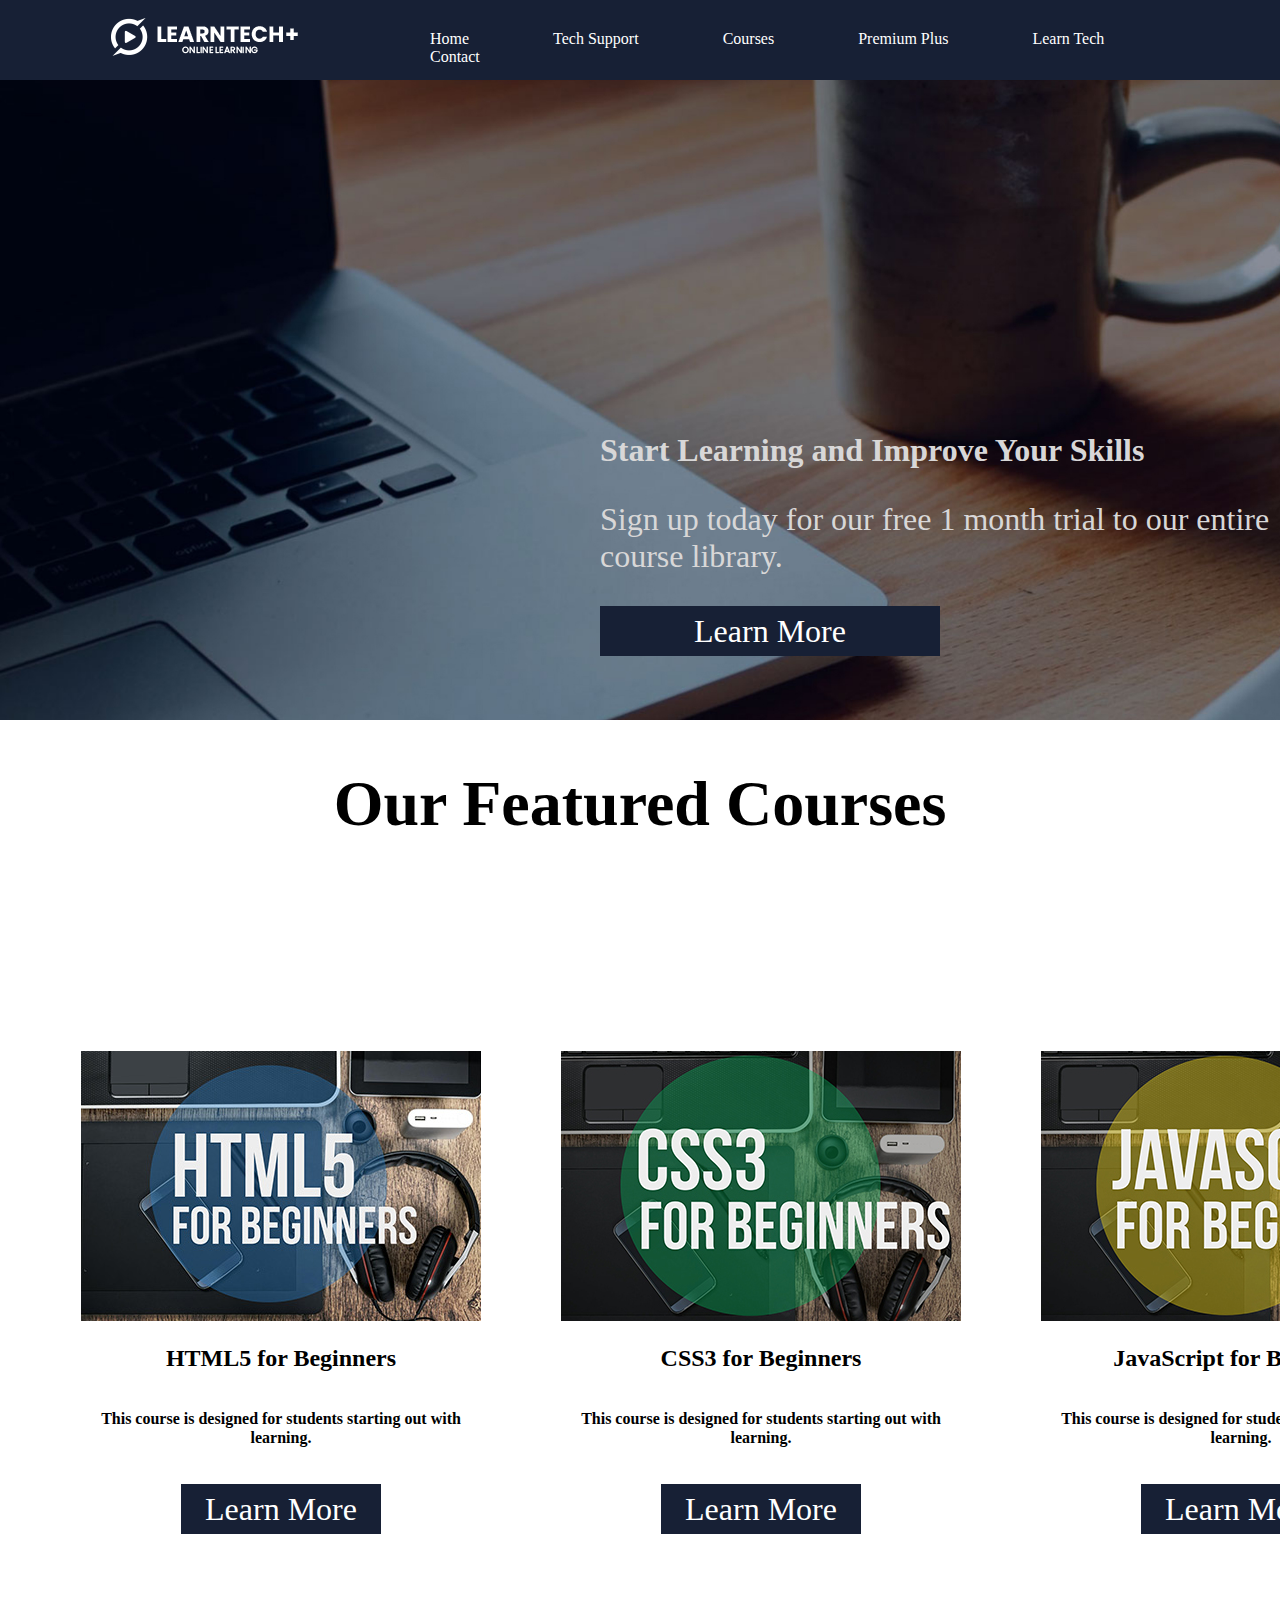
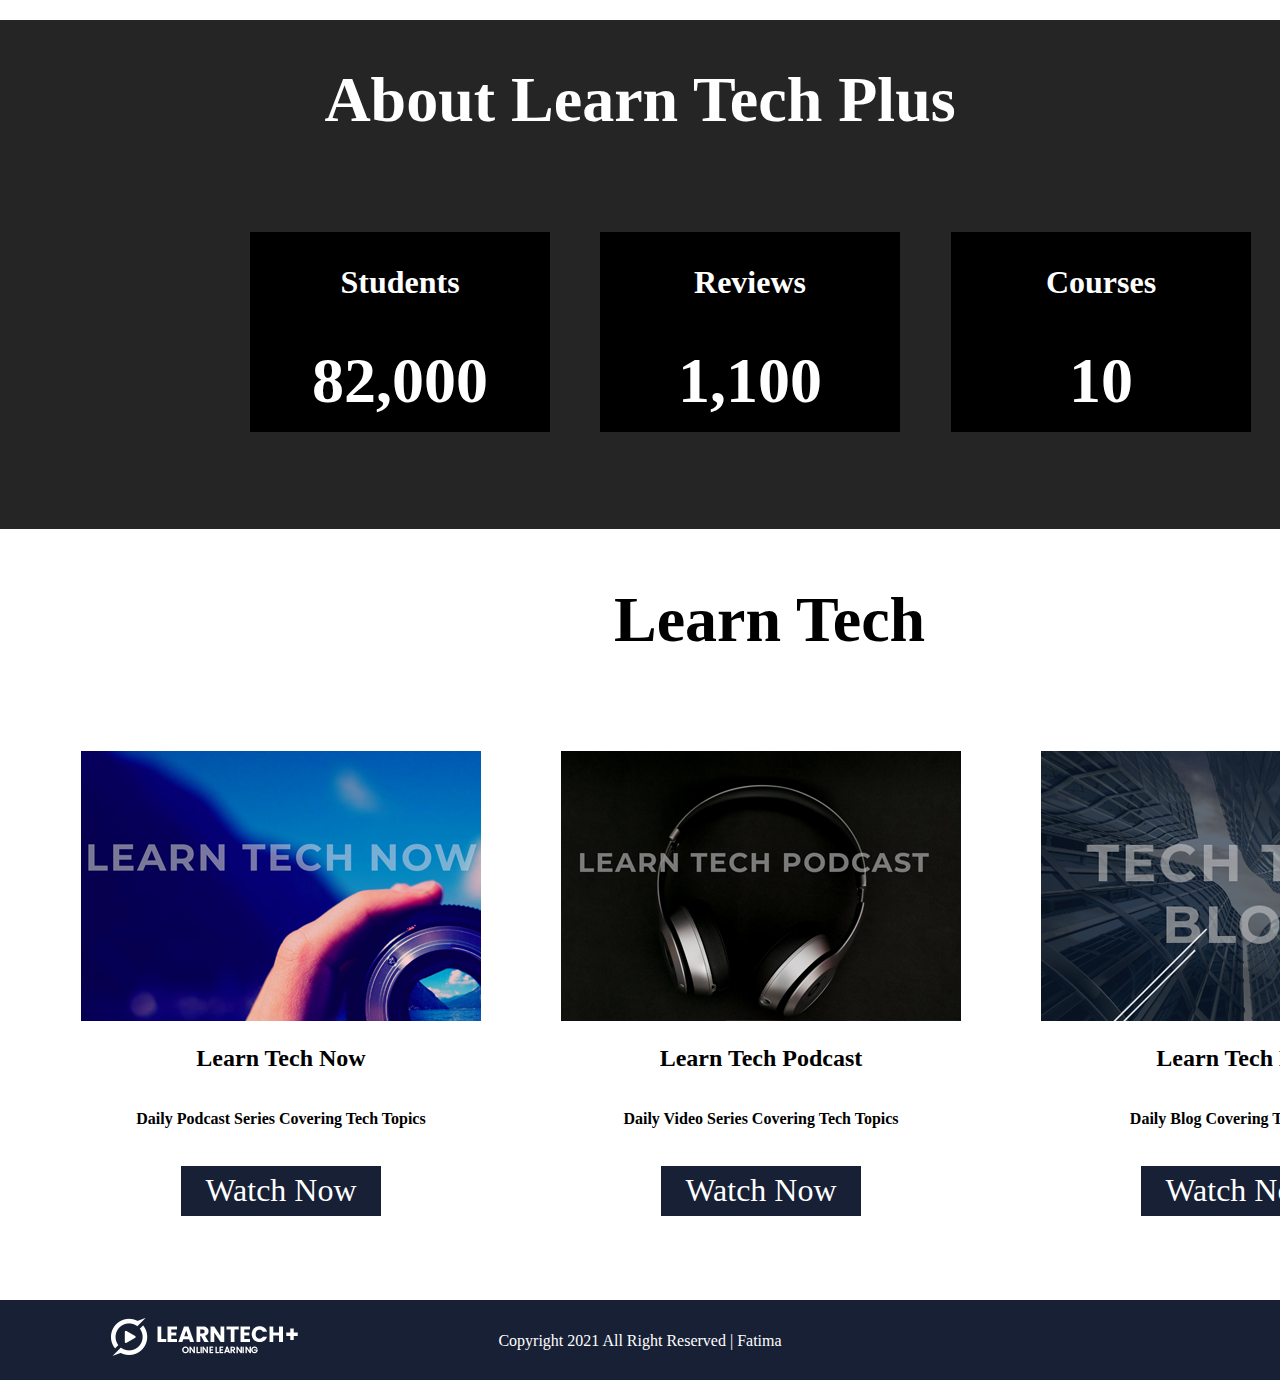
<file: index.html>
<!DOCTYPE html>
<html>
<head>
    <meta charset="utf-8">
    <title>LearnTech | Home</title>
    <!-- Start Normalize css -->
    <link rel="stylesheet" type="text/css" href="css/normalize.css">
    <!-- Start Custom css -->
    <link rel="stylesheet" type="text/css" href="css/home.css">
    <!-- Start Global css -->
    <link rel="stylesheet" type="text/css" href="css/global.css">
</head>

<body>

    <header>
       <img id="logo" src="img/logo.png" alt="LearnTech+ Logo">

        <nav>
            <a href="index.html">Home</a>
            <a href="techsupport.html">Tech Support</a>
            <a href="courses.html">Courses</a>
            <a href="premiumplus.html">Premium Plus</a>
            <a href="learntech.html">Learn Tech</a>
            <a href="contact.html">Contact</a>
        </nav>
    </header>

    <secion id="slideshow">
        <section id="content">

            <h3>Start Learning and Improve Your Skills</h3>
            <p>Sign up today for our free 1 month trial to our entire course library.</p>

            <button>Learn More</button>
        </section>

        <img id="slide" src="img/background.jpg" alt="Background Img">
    </secion>

    <section id="courses">

        <center><h1>Our Featured Courses</h1></center>

        <div class="course">

           <img src="img/course-01.jpg" alt="">

           <center><h2>HTML5 for Beginners</h2></center>
           <center><h6>This course is designed for students starting out with learning.</h6></center>
           <center><button>Learn More</button></center>

        </div>

        <div class="course2">

            <img src="img/course-02.jpg" alt="">
 
            <center><h2>CSS3 for Beginners</h2></center>
            <center><h6>This course is designed for students starting out with learning.</h6></center>
            <center><button>Learn More</button></center>
 
         </div>

         <div class="course3">

            <img src="img/course-03.jpg" alt="">
 
            <center><h2>JavaScript for Beginners</h2></center>
            <center><h6>This course is designed for students starting out with learning.</h6></center>
            <center><button>Learn More</button></center>
 
         </div>

    </section>

    <section id="about">

        <div class="about">         
            <h1>About Learn Tech Plus</h1>
        </div>

        <div class="students">
            <h3>Students</h3>
            <h1>82,000</h1>
        </div>
  
        <div class="reviews">
            <h3>Reviews</h3>
            <h1>1,100</h1>
        </div>

        <div class="courses">
            <h3>Courses</h3>
            <h1>10</h1>
        </div>

    </section>

    <section id="learntech">

        <center><h1 class="h1lt">Learn Tech</h1></center>

        <div class="learntechnow">
            <img src="img/learntechnow.jpg" alt="Learn Tech Now">

            <center><h2>Learn Tech Now</h2></center>
            <center><h6>Daily Podcast Series Covering Tech Topics</h6></center>
            <center><button>Watch Now</button></center>
        </div>

        <div class="learntechpodcast">
            <img src="img/learntechpodcast.jpg" alt="Learn Tech Now">

            <center><h2>Learn Tech Podcast</h2></center>
            <center><h6>Daily Video Series Covering Tech Topics</h6></center>
            <center><button>Watch Now</button></center>
        </div>

        <div class="learntechblog">
            <img src="img/techtipsblog.jpg" alt="Learn Tech Now">

            <center><h2>Learn Tech Blog</h2></center>
            <center><h6>Daily Blog Covering Tech Topics</h6></center>
            <center><button>Watch Now</button></center>
        </div>

    </section>

    <footer>
        <img id="logo" src="img/logo.png" alt="LearnTech+ Logo">
        <p id="footer">Copyright 2021 All Right Reserved | Fatima</p>
    </footer>
    
</body>
</html>
</file>
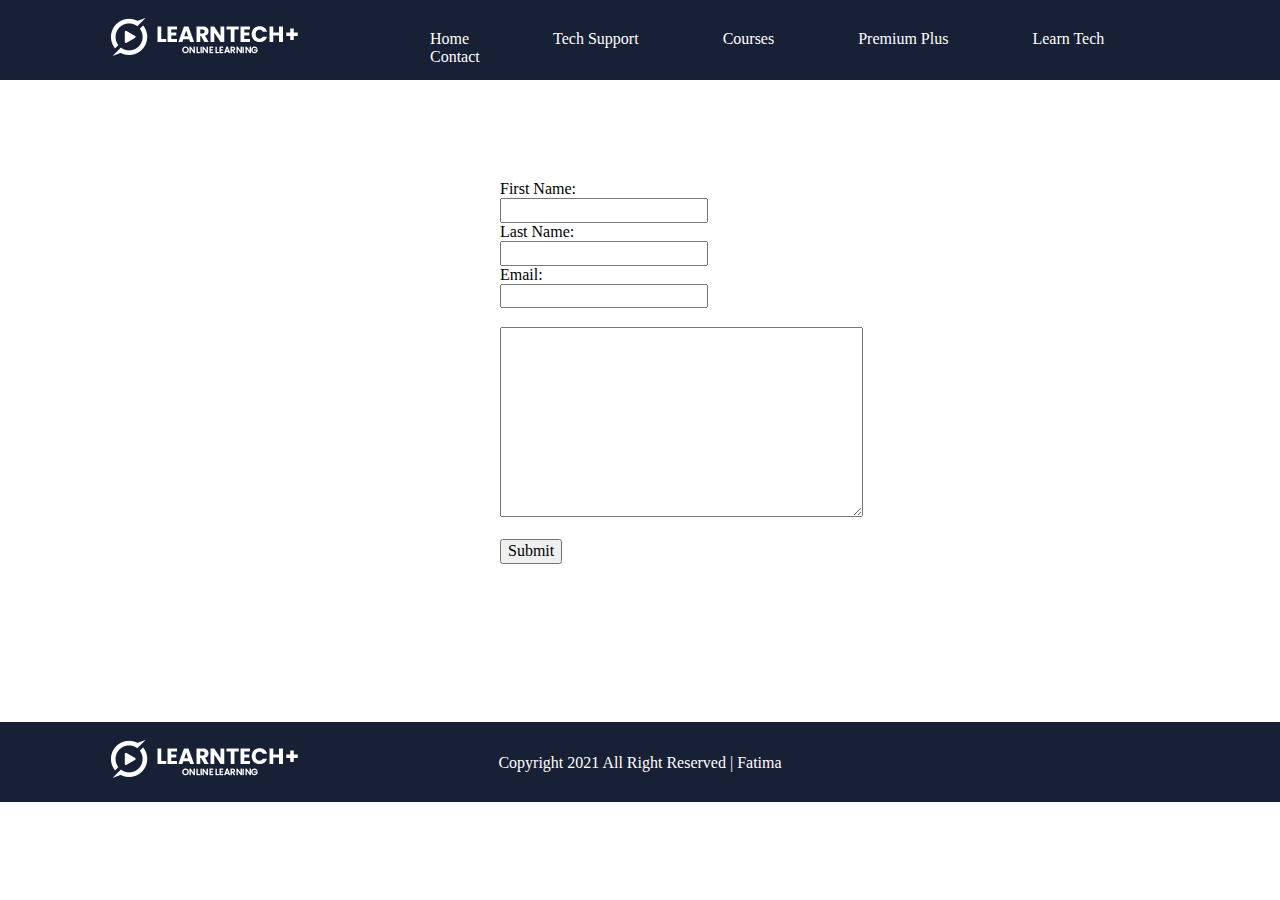
<file: contact.html>
<!DOCTYPE html>
<html>
<head>
    <meta charset="utf-8">
    <title>LearnTech | Contact</title>

    <!-- Start Normalize css -->
    <link rel="stylesheet" type="text/css" href="css/normalize.css">

    <!-- Start Custom css -->
    <link rel="stylesheet" type="text/css" href="css/contact.css">

    <!-- Start Global css -->
    <link rel="stylesheet" type="text/css" href="css/global.css">

</head>

<body>

    <header>
       <img id="logo" src="img/logo.png" alt="LearnTech+ Logo">

        <nav>
            <a href="index.html">Home</a>
            <a href="techsupport.html">Tech Support</a>
            <a href="courses.html">Courses</a>
            <a href="premiumplus.html">Premium Plus</a>
            <a href="learntech.html">Learn Tech</a>
            <a href="contact.html">Contact</a>
        </nav>
    </header>

    <form>
        First Name: <br>
        <input type="text" name="firstname" value="">
        <br>
        Last Name: <br>
        <input type="text" name="lastname" value="">
        <br>
        Email:<br>
        <input type="text" name="email" value="">
        <br>
        <br>
        <textarea name="message" rows="10" cols="38"></textarea>
        <br>
        <br>
        <input type="submit" name="" vakue="Submit"></input>
    </form>

    <footer>
        <img id="logo" src="img/logo.png" alt="LearnTech+ Logo">
        <p id="footer">Copyright 2021 All Right Reserved | Fatima</p>
    </footer>
    
</body>
</html>
</file>
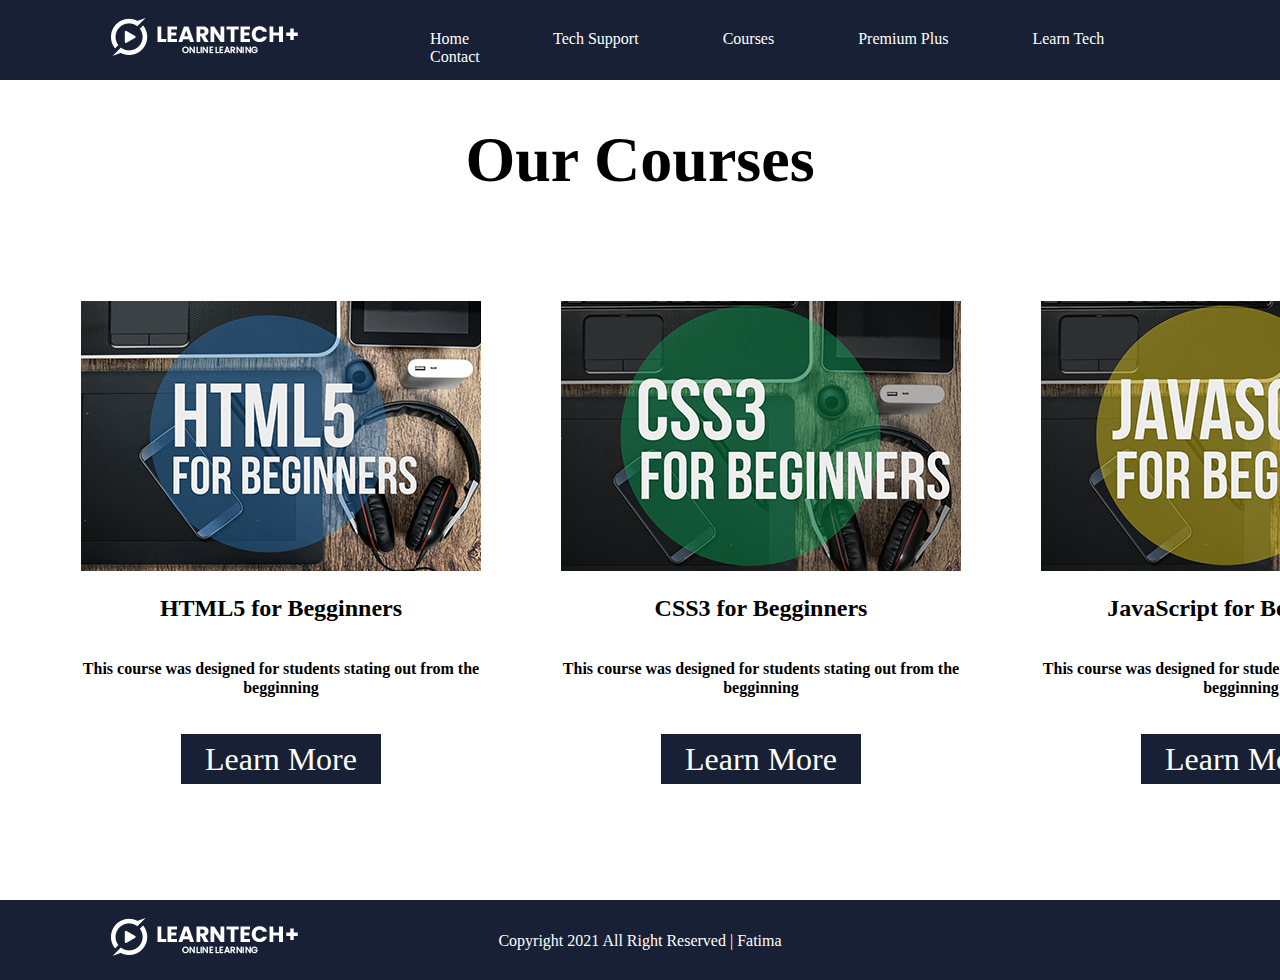
<file: courses.html>
<!DOCTYPE html>
<html>
<head>
    <meta charset="utf-8">
    <title>LearnTech | Courses</title>

    <!-- Start Normalize css -->
    <link rel="stylesheet" type="text/css" href="css/normalize.css">

    <!-- Start Courses css -->
    <link rel="stylesheet" type="text/css" href="css/courses.css">

    <!-- Start Global css -->
    <link rel="stylesheet" type="text/css" href="css/global.css">

</head>

<body>

    <header>
       <img id="logo" src="img/logo.png" alt="LearnTech+ Logo">

        <nav>
            <a href="index.html">Home</a>
            <a href="techsupport.html">Tech Support</a>
            <a href="courses.html">Courses</a>
            <a href="premiumplus.html">Premium Plus</a>
            <a href="learntech.html">Learn Tech</a>
            <a href="contact.html">Contact</a>
        </nav>
    </header>

    <section Id="courses">

        <center><h1>Our Courses</h1></center>

        <div class="course">
           
            <img src="img/course-01.jpg" alt="">

            <center><h2>HTML5 for Begginners</h2></center>
            <center><h6>This course was designed for students stating out from the begginning</h6></center>
            <center><button>Learn More</button></center>

        </div>

        <div class="course2">
           
            <img src="img/course-02.jpg" alt="">

            <center><h2>CSS3 for Begginners</h2></center>
            <center><h6>This course was designed for students stating out from the begginning</h6></center>
            <center><button>Learn More</button></center>

        </div>

        <div class="course3">
           
            <img src="img/course-03.jpg" alt="">

            <center><h2>JavaScript for Begginners</h2></center>
            <center><h6>This course was designed for students stating out from the begginning</h6></center>
            <center><button>Learn More</button></center>

        </div>

    </section>

    <footer>
        <img id="logo" src="img/logo.png" alt="LearnTech+ Logo">
        <p id="footer">Copyright 2021 All Right Reserved | Fatima</p>
    </footer>
    
</body>
</html>
</file>
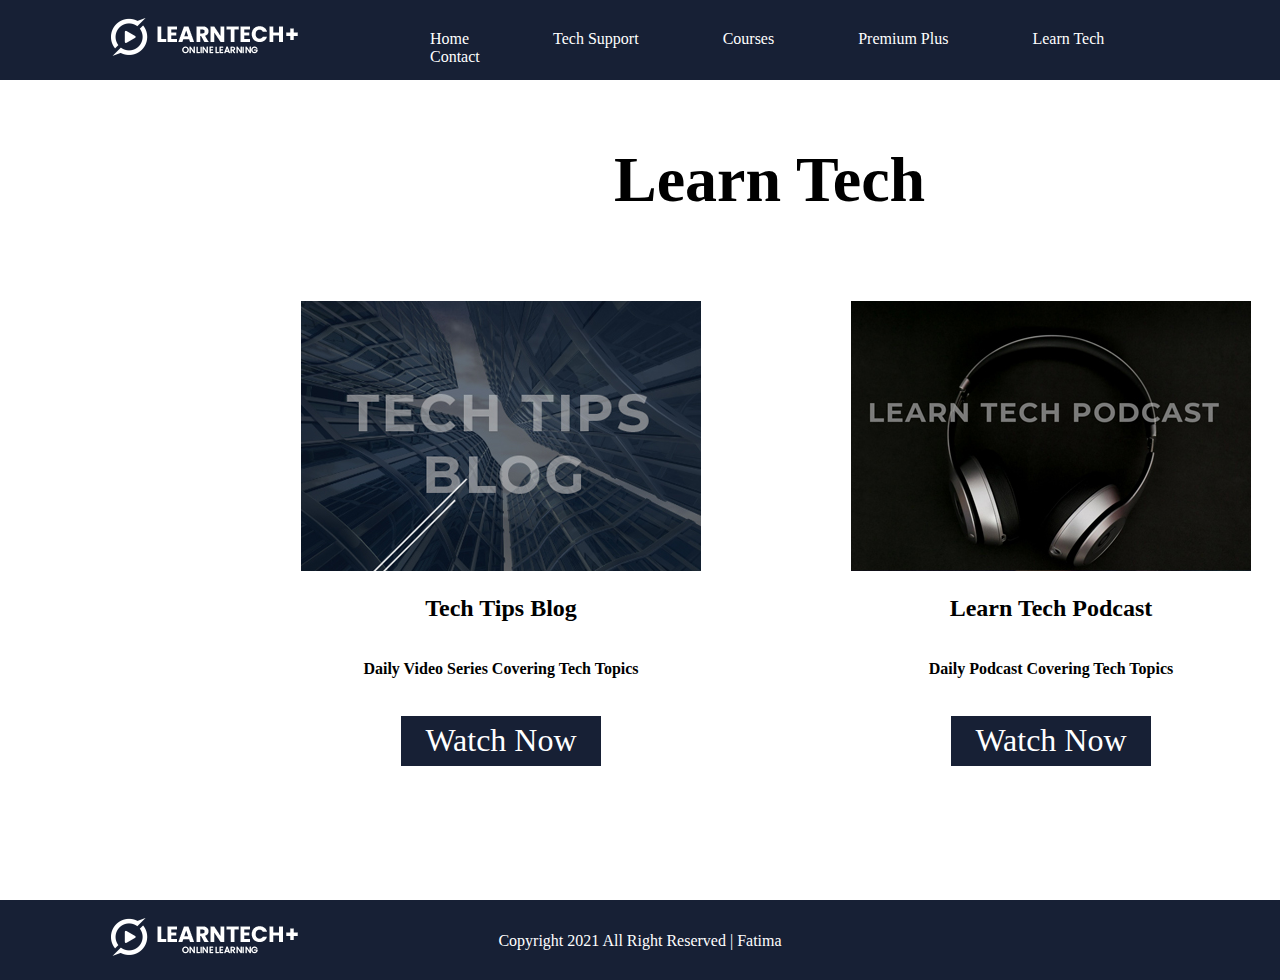
<file: learntech.html>
<!DOCTYPE html>
<html>
<head>
    <meta charset="utf-8">
    <title>LearnTech | LearnTech</title>

    <!-- Start Normalize css -->
    <link rel="stylesheet" type="text/css" href="css/normalize.css">

    <!-- Start Custom css -->
    <link rel="stylesheet" type="text/css" href="css/learntech.css">

    <!-- Start Global css -->
    <link rel="stylesheet" type="text/css" href="css/global.css">

</head>

<body>

    <header>
       <img id="logo" src="img/logo.png" alt="LearnTech+ Logo">

       <nav>
            <a href="index.html">Home</a>
            <a href="techsupport.html">Tech Support</a>
            <a href="courses.html">Courses</a>
            <a href="premiumplus.html">Premium Plus</a>
            <a href="learntech.html">Learn Tech</a>
            <a href="contact.html">Contact</a>
        </nav>
    </header> 

    <section id="learntech">

        <center><h1 class="h1lt">Learn Tech</h1></center>

        <div class="learntechnow">
           <img src="img/learntechnow.jpg" alt="Learn Tech Now">

           <center><h2>Learn Tech Now</h2></center>
           <center><h6>Daily Video Series Covering Tech Topics</h6></center>
           <center><button>Watch Now</button></center>
        </div>

        <div class="learntechpodcast">
            <img src="img/learntechpodcast.jpg" alt="Learn Tech Now">
 
            <center><h2>Learn Tech Podcast</h2></center>
            <center><h6>Daily Podcast Covering Tech Topics</h6></center>
            <center><button>Watch Now</button></center>
         </div>

         <div class="learntechnow">
            <img src="img/techtipsblog.jpg" alt="Learn Tech Now">
 
            <center><h2>Tech Tips Blog</h2></center>
            <center><h6>Daily Video Series Covering Tech Topics</h6></center>
            <center><button>Watch Now</button></center>
         </div>

    </section>
    
    <footer>

        <img id="logo" src="img/logo.png" alt="LearnTech+ Logo">
        <p id="footer">Copyright 2021 All Right Reserved | Fatima</p>
    </footer>

</body>
</html>
</file>
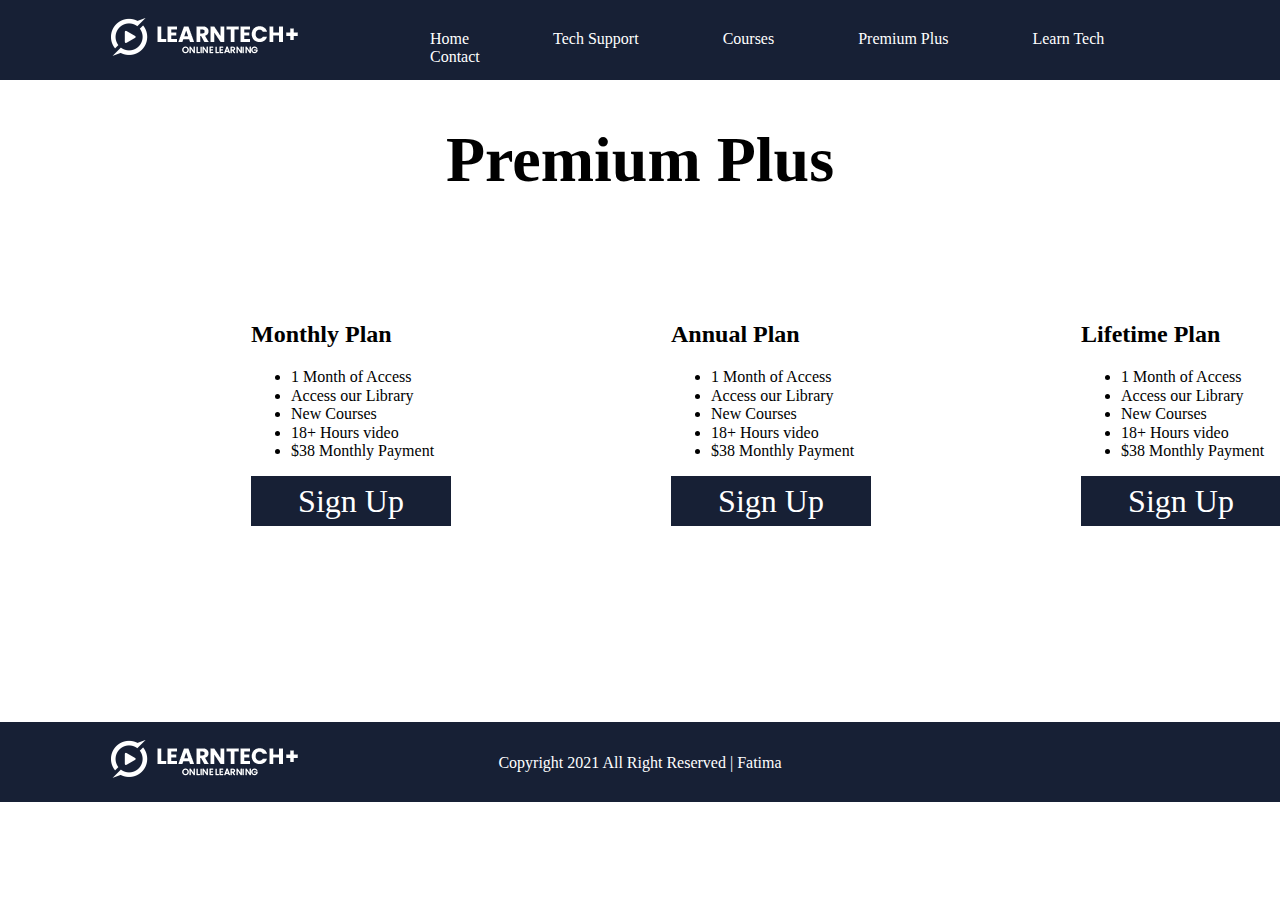
<file: premiumplus.html>
<!DOCTYPE html>
<html>
<head>
    <meta charset="utf-8">
    <title>LearnTech | PremiumPlus</title>

    <!-- Start Normalize css -->
    <link rel="stylesheet" type="text/css" href="css/normalize.css">
    <!-- Start Custom css -->
    <link rel="stylesheet" type="text/css" href="css/premiumplus.css">
    <!-- Start Global css -->
    <link rel="stylesheet" type="text/css" href="css/global.css">

</head>

<body>

    <header>
       <img id="logo" src="img/logo.png" alt="LearnTech+ Logo">

        <nav>
            <a href="index.html">Home</a>
            <a href="techsupport.html">Tech Support</a>
            <a href="courses.html">Courses</a>
            <a href="premiumplus.html">Premium Plus</a>
            <a href="learntech.html">Learn Tech</a>
            <a href="contact.html">Contact</a>
        </nav>
    </header>

    <section id="courses">

        <center><h1>Premium Plus</h1></center>

        <div class="monthly">
            <h2>Monthly Plan</h2>
            <ul>
                <li>1 Month of Access</li>
                <li>Access our Library</li>
                <li>New Courses</li>
                <li>18+ Hours video</li>
                <li>$38 Monthly Payment</li>
            </ul>

            <button>Sign Up</button>
        </div>

        <div class="annual">
            <h2>Annual Plan</h2>
            <ul>
                <li>1 Month of Access</li>
                <li>Access our Library</li>
                <li>New Courses</li>
                <li>18+ Hours video</li>
                <li>$38 Monthly Payment</li>
            </ul>

            <button>Sign Up</button>
        </div>

        <div class="lifetime">
            <h2>Lifetime Plan</h2>
            <ul>
                <li>1 Month of Access</li>
                <li>Access our Library</li>
                <li>New Courses</li>
                <li>18+ Hours video</li>
                <li>$38 Monthly Payment</li>
            </ul>

            <button>Sign Up</button>
        </div>

    </section>

    <footer>
        <img id="logo" src="img/logo.png" alt="LearnTech+ Logo">
        <p id="footer">Copyright 2021 All Right Reserved | Fatima</p>
    </footer>
    
</body>
</html>
</file>
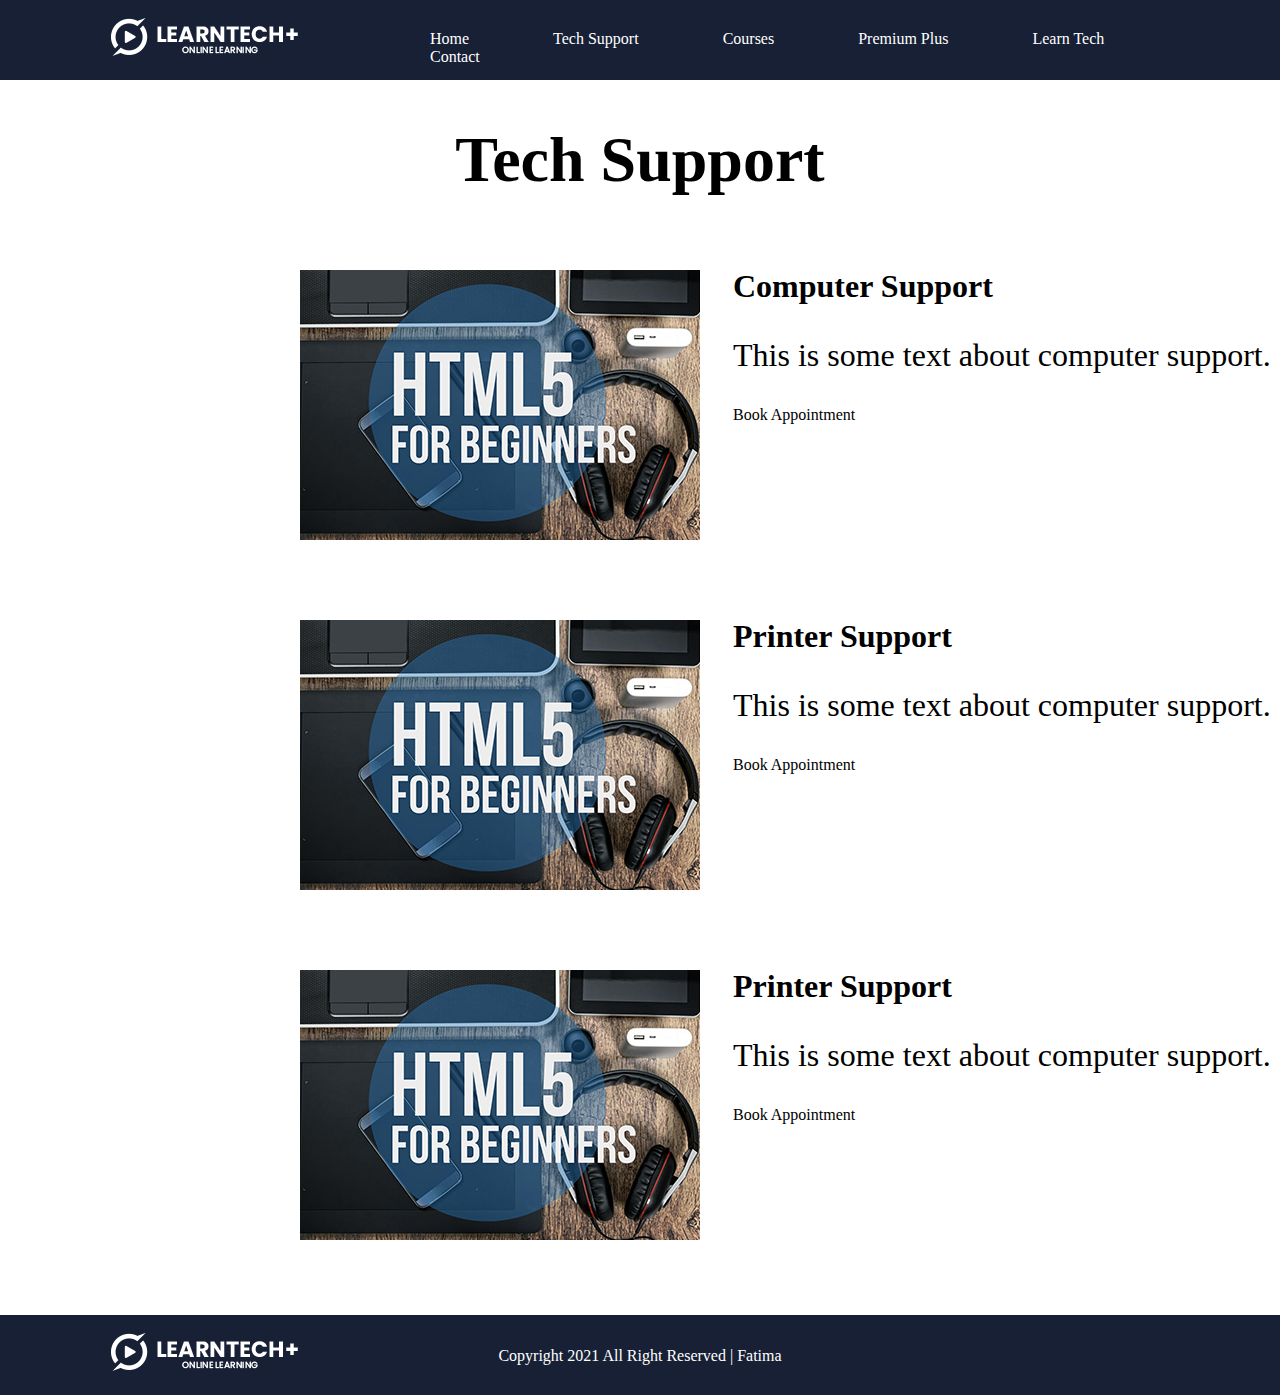
<file: techsupport.html>
<!DOCTYPE html>
<html>
<head>
    <meta charset="utf-8">
    <title>LearnTech | TechSupprot</title>

    <!-- Start Normalize css -->
    <link rel="stylesheet" type="text/css" href="css/normalize.css">
    <!-- Start Tech Support css -->
    <link rel="stylesheet" type="text/css" href="css/techsupport.css">
    <!-- Start Global css -->
    <link rel="stylesheet" type="text/css" href="css/global.css">
</head>

<body>

    <header>
       <img id="logo" src="img/logo.png" alt="LearnTech+ Logo">

        <nav>
            <a href="index.html">Home</a>
            <a href="techsupport.html">Tech Support</a>
            <a href="courses.html">Courses</a>
            <a href="premiumplus.html">Premium Plus</a>
            <a href="learntech.html">Learn Tech</a>
            <a href="contact.html">Contact</a>
        </nav>
    </header>

    <section id="techsupport">

        <center><h1>Tech Support</h1></center>

        <div class="computersupport">
            <img id="computer" src="img/course-01.jpg" alt=""></div>

            <div class="text">
                <h3>Computer Support</h3>
                <p>This is some text about computer support.</p>
            
                <buton type="button" name="button">Book Appointment</buton>
            </div>
        </div>

        <div class="computersupport2">
            <img id="computer2" src="img/course-01.jpg" alt=""></div>

            <div class="text2">
                <h3>Printer Support</h3>
                <p>This is some text about computer support.</p>
            
                <buton type="button" name="button">Book Appointment</buton>
            </div>
        </div>

        <div class="computersupport3">
            <img id="computer3" src="img/course-01.jpg" alt=""></div>

            <div class="text3">
                <h3>Printer Support</h3>
                <p>This is some text about computer support.</p>
            
                <buton type="button" name="button">Book Appointment</buton>
            </div>
        </div>

    </section>

    <footer>
        <img id="logo" src="img/logo.png" alt="LearnTech+ Logo">
        <p id="footer">Copyright 2021 All Right Reserved | Fatima</p>
    </footer>
    
</body>
</html>
</file>
<file: css/home.css>
/*
====================================================================================================================================================================
                                                    Start Slideshow Properties 
====================================================================================================================================================================
*/

section#content {
  color: rgb(216, 215, 215);
  position: absolute;
  top: 400px;
  left: 600px;
}

img#slide {
  width: 100%;
  height: auto;
}

/*
====================================================================================================================================================================
                                                    End Slideshow Properties 
====================================================================================================================================================================
*/

/*
====================================================================================================================================================================
                                                    Start Featured Courses Properties 
====================================================================================================================================================================
*/

div.course {
  width: 400px;
  height: 500px;
  background: white;
  border: 1px solid transparent;
  position: absolute;
  top: 1050px;
  left: 80px;
}

div.course2 {
  width: 400px;
  height: 500px;
  background: white;
  border: 1px solid transparent;
  position: absolute;
  top: 1050px;
  left: 560px;
}

div.course3 {
  width: 400px;
  height: 500px;
  background: white;
  border: 1px solid transparent;
  position: absolute;
  top: 1050px;
  left: 1040px;
}

h6 {
  font-size: 1em;
}

/*
====================================================================================================================================================================
                                                    End Featured Courses Properties 
====================================================================================================================================================================
*/

/*
====================================================================================================================================================================
                                                    Start About Section Properties 
====================================================================================================================================================================
*/

section#about {
  width: 100%;
  height: 509px;
  background: #252525;
  position: absolute;
  top: 1620px;
  left: 0;
}

div.about {
  color: white;
  text-align: center;
}

div.students {
  width: 300px;
  height: 200px;
  background: black;
  text-align: center;
  color: white;
  position: absolute;
  top: 212px;
  left: 250px;
}

div.reviews {
  width: 300px;
  height: 200px;
  background: black;
  text-align: center;
  color: white;
  position: absolute;
  top: 212px;
  left: 600px;
}

div.courses {
  width: 300px;
  height: 200px;
  background: black;
  text-align: center;
  color: white;
  position: absolute;
  top: 212px;
  left: 951px;
}

div.content {
  width: 300px;
  height: 200px;
  background: black;
  text-align: center;
  color: white;
  position: absolute;
  top: 212px;
  left: 1301px;
}

/*
====================================================================================================================================================================
                                                    End About Section Properties 
====================================================================================================================================================================
*/

/*
====================================================================================================================================================================
                                                    Start Learn Tech Section Properties 
====================================================================================================================================================================
*/

div.learntechnow {
  width: 400px;
  height: 500px;
  background: white;
  border: 1px solid transparent;
  position: absolute;
  top: 2350px;
  left: 80px;
}

div.learntechpodcast {
  width: 400px;
  height: 500px;
  background: white;
  border: 1px solid transparent;
  position: absolute;
  top: 2350px;
  left: 560px;
}

div.learntechblog {
  width: 400px;
  height: 500px;
  background: white;
  border: 1px solid transparent;
  position: absolute;
  top: 2350px;
  left: 1040px;
}

.h1lt {
  position: absolute;
  top: 2140px;
  left: 614px;
}

/*
====================================================================================================================================================================
                                                    End Learn Tech Section Properties 
====================================================================================================================================================================
*/

/*
====================================================================================================================================================================
                                                    Start Footer
====================================================================================================================================================================
*/

footer {
  width: 100%;
  height: 80px;
  background: #172035;
  position: absolute;
  top: 2900px;
  left: 0;
}

p#footer {
  text-align: center;
  color: white;
  margin-top: 32px;
  font-size: 1em;
}

/*
====================================================================================================================================================================
                                                    End Footer
====================================================================================================================================================================
*/
</file>
<file: css/global.css>
/*
====================================================================================================================================================================
                                                    Start Global Properties 
====================================================================================================================================================================
*/
body {
  font-family: roboto;
}

header {
  width: 100%;
  height: 80px;
  background: #172035;
}

img#logo {
  margin-left: 100px;
  margin-right: 100px;
  position: absolute;
  top: 17px;
  left: 0;
}

nav {
  display: inline-block;
  margin-left: 400px;
  margin-top: 30px;
}

a {
  color: white;
  text-decoration: none;
  font-weight: 2em;
  font-family: 'roboto';
  margin-right: 20px;
  padding: 30px;
}

a:hover {
  color: white;
  background: #09568d;
  padding: 30px;
}

button {
  width: 50%;
  height: 50px;
  background: #172035;
  color: white;
  font-size: 2em;
  border: none;
}

button:hover {
  background: #09568d;
}

h1 {
  font-size: 4em;
}

h3 {
  font-size: 2em;
}

p {
  font-size: 2em;
}

/*
====================================================================================================================================================================
                                                    End Global Properties 
====================================================================================================================================================================
*/
</file>
<file: css/contact.css>
/*
====================================================================================================================================================================
                                                    Start Contact Page
====================================================================================================================================================================
*/

form {
  display: inline-block;
  position: absolute;
  top: 180px;
  left: 500px;
}

input {
  display: inline-block;
}

/*
====================================================================================================================================================================
                                                    End Contact Page
====================================================================================================================================================================
*/

/*
====================================================================================================================================================================
                                                    Start Footer
====================================================================================================================================================================
*/

footer {
  width: 100%;
  height: 80px;
  background: #172035;
  position: absolute;
  top: 722px !important;
  left: 0;
}

p#footer {
  text-align: center;
  color: white;
  margin-top: 32px;
  font-size: 1em;
}

/*
====================================================================================================================================================================
                                                    End Footer
====================================================================================================================================================================
*/
</file>
<file: css/courses.css>
/*
====================================================================================================================================================================
                                                    Start Courses Page 
====================================================================================================================================================================
*/

div.course {
  width: 400px;
  height: 500px;
  background: white;
  border: 1px solid transparent;
  position: absolute;
  top: 300px;
  left: 80px;
}

div.course2 {
  width: 400px;
  height: 500px;
  background: white;
  border: 1px solid transparent;
  position: absolute;
  top: 300px;
  left: 560px;
}

div.course3 {
  width: 400px;
  height: 500px;
  background: white;
  border: 1px solid transparent;
  position: absolute;
  top: 300px;
  left: 1040px;
}

h6 {
  font-size: 1em;
}

/*
====================================================================================================================================================================
                                                    End Courses Page 
====================================================================================================================================================================
*/

/*
====================================================================================================================================================================
                                                    Start Footer
====================================================================================================================================================================
*/

footer {
  width: 100%;
  height: 80px;
  background: #172035;
  position: absolute;
  top: 900px !important;
  left: 0;
}

p#footer {
  text-align: center;
  color: white;
  margin-top: 32px;
  font-size: 1em;
}

/*
====================================================================================================================================================================
                                                    End Footer
====================================================================================================================================================================
*/
</file>
<file: css/learntech.css>
/*
====================================================================================================================================================================
                                                    Start Learn Tech Page 
====================================================================================================================================================================
*/

div.learntechnow {
  width: 400px;
  height: 500px;
  background: white;
  border: 1px solid transparent;
  position: absolute;
  top: 300px;
  left: 300px;
}

div.learntechpodcast {
  width: 400px;
  height: 500px;
  background: white;
  border: 1px solid transparent;
  position: absolute;
  top: 300px;
  left: 850px;
}

div.learntechblog {
  width: 400px;
  height: 500px;
  background: white;
  border: 1px solid transparent;
  position: absolute;
  top: 300px;
  left: 1300px;
}

.h1lt {
  position: absolute;
  top: 100px;
  left: 614px;
}

h6 {
  font-size: 1em;
}

/*
====================================================================================================================================================================
                                                    End Learn Tech Page 
====================================================================================================================================================================
*/

/*
====================================================================================================================================================================
                                                    Start Footer
====================================================================================================================================================================
*/

footer {
  width: 100%;
  height: 80px;
  background: #172035;
  position: absolute;
  top: 900px !important;
  left: 0;
}

p#footer {
  text-align: center;
  color: white;
  margin-top: 32px;
  font-size: 1em;
}

/*
====================================================================================================================================================================
                                                    End Footer
====================================================================================================================================================================
*/
</file>
<file: css/premiumplus.css>
/*
====================================================================================================================================================================
                                                    Start Premium Plus Page 
====================================================================================================================================================================
*/

div.monthly {
  width: 400px;
  height: 500px;
  background: white;
  border: 1px solid transparent;
  position: absolute;
  top: 300px;
  left: 250px;
}

div.annual {
  width: 400px;
  height: 500px;
  background: white;
  border: 1px solid transparent;
  position: absolute;
  top: 300px;
  left: 670px;
}

div.lifetime {
  width: 400px;
  height: 500px;
  background: white;
  border: 1px solid transparent;
  position: absolute;
  top: 300px;
  left: 1080px;
}

h6 {
  font-size: 1em;
}

/*
====================================================================================================================================================================
                                                    End Premium Plus Page 
====================================================================================================================================================================
*/

/*
====================================================================================================================================================================
                                                    Start Footer
====================================================================================================================================================================
*/

footer {
  width: 100%;
  height: 80px;
  background: #172035;
  position: absolute;
  top: 722px !important;
  left: 0;
}

p#footer {
  text-align: center;
  color: white;
  margin-top: 32px;
  font-size: 1em;
}

/*
====================================================================================================================================================================
                                                    End Footer
====================================================================================================================================================================
*/
</file>
<file: css/techsupport.css>
/*
====================================================================================================================================================================
                                                    Start Tech Support Page
====================================================================================================================================================================
*/

#computer {
  position: absolute;
  top: 270px;
  left: 300px;
}

.text {
  position: absolute;
  top: 236px;
  left: 733px;
}

#computer2 {
  position: absolute;
  top: 620px;
  left: 300px;
}

.text2 {
  position: absolute;
  top: 586px;
  left: 733px;
}

#computer3 {
  position: absolute;
  top: 970px;
  left: 300px;
}

.text3 {
  position: absolute;
  top: 936px;
  left: 733px;
}

footer {
  width: 100%;
  height: 80px;
  background: #172035;
  position: absolute;
  top: 1315px;
  left: 0;
}

p#footer {
  text-align: center;
  color: white;
  margin-top: 32px;
  font-size: 1em;
}

/*
====================================================================================================================================================================
                                                    End Tech Support Page
====================================================================================================================================================================
*/
</file>
